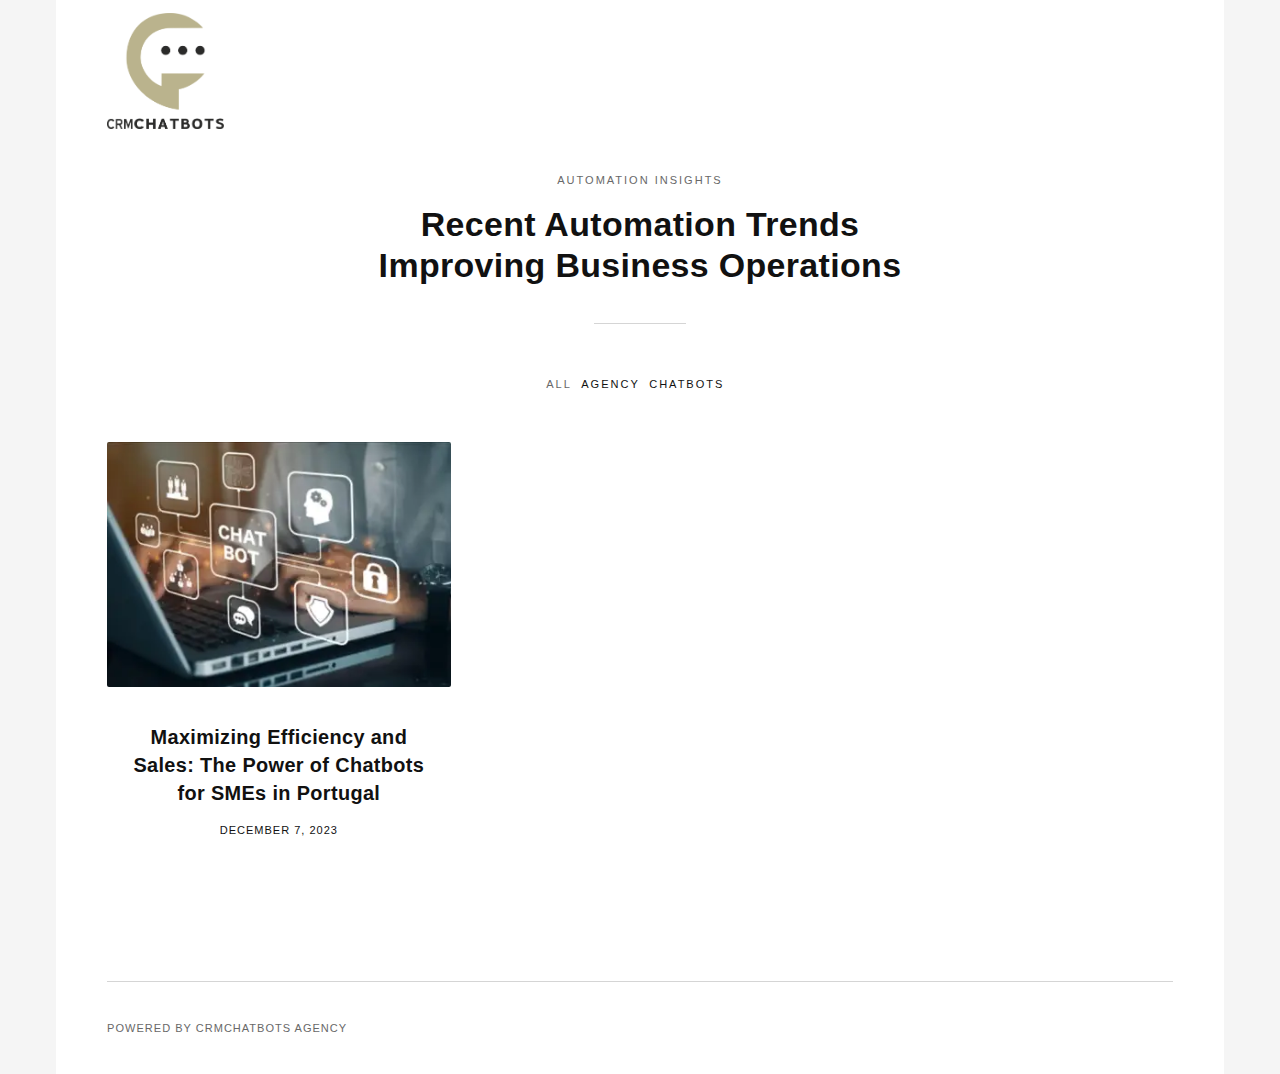
<file: index.html>
<!DOCTYPE html><html lang="en-gb"><head><meta charset="utf-8"><meta http-equiv="X-UA-Compatible" content="IE=edge"><meta name="viewport" content="width=device-width,initial-scale=1"><title>blog.crmchatbots.com</title><meta name="generator" content="Publii Open-Source CMS for Static Site"><link rel="canonical" href="https://seakrew.github.io/gh-pages/"><link rel="alternate" type="application/atom+xml" href="https://seakrew.github.io/gh-pages/feed.xml"><link rel="alternate" type="application/json" href="https://seakrew.github.io/gh-pages/feed.json"><meta property="og:title" content="blog.crmchatbots.com"><meta property="og:image" content="https://seakrew.github.io/gh-pages/media/website/crmblack.png"><meta property="og:image:width" content="1093"><meta property="og:image:height" content="1090"><meta property="og:site_name" content="blog.crmchatbots.com"><meta property="og:description" content=""><meta property="og:url" content="https://seakrew.github.io/gh-pages/"><meta property="og:type" content="website"><link rel="stylesheet" href="https://seakrew.github.io/gh-pages/assets/css/style.css?v=a1fe849f8bf8b8086e91b2e49bbcb3b0"><script type="application/ld+json">{"@context":"http://schema.org","@type":"Organization","name":"blog.crmchatbots.com","logo":"https://seakrew.github.io/gh-pages/media/website/crmblack.png","url":"https://seakrew.github.io/gh-pages/index.html","sameAs":["https://www.facebook.com/crmchatbots"]}</script><noscript><style>img[loading] {
                    opacity: 1;
                }</style></noscript></head><body><div class="container"><header class="header" id="js-header"><a href="https://seakrew.github.io/gh-pages/index.html" class="logo"><img src="https://seakrew.github.io/gh-pages/media/website/crmblack.png" alt="blog.crmchatbots.com" width="1093" height="1090"></a></header><main><div class="hero wrapper"><p>Automation Insights</p><h1>Recent Automation Trends Improving Business Operations</h1></div><nav class="filter"><ul class="filter__button-group"><li><button class="filter__item is-active" data-filter="*">All</button></li><li><button class="filter__item" data-filter=".agency">agency</button></li><li><button class="filter__item" data-filter=".chatbots">chatbots</button></li></ul></nav><div class="l-col l-col--3"><section class="c-card c-card--featured agency chatbots"><a href="https://seakrew.github.io/gh-pages/maximizing-efficiency-and-sales-the-power-of-chatbots-for-smes-in-portugal.html" class="c-card__link"><div class="c-card__header"><img src="https://seakrew.github.io/gh-pages/media/posts/2/Screenshot_20231207_193431_Chrome.jpg" srcset="https://seakrew.github.io/gh-pages/media/posts/2/responsive/Screenshot_20231207_193431_Chrome-xs.webp 300w, https://seakrew.github.io/gh-pages/media/posts/2/responsive/Screenshot_20231207_193431_Chrome-sm.webp 480w, https://seakrew.github.io/gh-pages/media/posts/2/responsive/Screenshot_20231207_193431_Chrome-md.webp 768w, https://seakrew.github.io/gh-pages/media/posts/2/responsive/Screenshot_20231207_193431_Chrome-lg.webp 1024w, https://seakrew.github.io/gh-pages/media/posts/2/responsive/Screenshot_20231207_193431_Chrome-xl.webp 1360w, https://seakrew.github.io/gh-pages/media/posts/2/responsive/Screenshot_20231207_193431_Chrome-2xl.webp 1600w, https://seakrew.github.io/gh-pages/media/posts/2/responsive/Screenshot_20231207_193431_Chrome-sm2.webp 375w" sizes="(min-width: 75em) 25vw, (min-width: 56.25em) 33vw, (min-width: 37.5em) 50vw, 100vw" loading="lazy" height="672" width="943" alt="crmchatbots agency"></div><div class="c-card__body"><div class="c-card__text"><h2>Maximizing Efficiency and Sales: The Power of Chatbots for SMEs in Portugal</h2><time datetime="2023-12-07T19:59">December 7, 2023</time></div></div></a></section></div></main><footer class="footer"><div class="footer__copyright">Powered by Crmchatbots Agency</div><div class="footer__social"><a href="https://www.facebook.com/crmchatbots" class="facebook" aria-label="Facebook"><svg class="icon"><use xlink:href="https://seakrew.github.io/gh-pages/assets/svg/svg-map.svg#facebook"/></svg></a></div></footer></div><script defer="defer" src="https://seakrew.github.io/gh-pages/assets/js/scripts.min.js?v=620157e86bfc246cfef480b1b4aadb48"></script><script>window.publiiThemeMenuConfig={mobileMenuMode:'sidebar',animationSpeed:300,submenuWidth: 'auto',doubleClickTime:500,mobileMenuExpandableSubmenus:true,relatedContainerForOverlayMenuSelector:'.navbar'};</script><script defer="defer" src="https://seakrew.github.io/gh-pages/assets/js/isotope.pkgd.min.js?v=2afcff647ed260006faa71c8e779e8d4"></script><script>window.addEventListener("DOMContentLoaded",function(){var j=new Isotope(".l-col",{itemSelector:".c-card",percentPosition:true,layoutMode:"masonry",transitionDuration:"0.6s",masonry:{columnWidth:".c-card"}});var g=document.querySelector(".filter__button-group");if(g){g.addEventListener("click",function(i){if(!matchesSelector(i.target,"button")){return}var k=i.target.getAttribute("data-filter");k=k;j.arrange({filter:k})});var b=document.querySelectorAll(".filter__button-group");for(var c=0,e=b.length;c<e;c++){var d=b[c];h(d)}function h(i){i.addEventListener("click",function(k){if(!matchesSelector(k.target,"button")){return}i.querySelector(".is-active").classList.remove("is-active");k.target.classList.add("is-active")})}}var a=document.querySelector(".l-col");var f=document.querySelectorAll(".c-card");a.classList.add("is-visible");j.revealItemElements(f)});</script><script>/*<![CDATA[*/var images=document.querySelectorAll("img[loading]");for(var i=0;i<images.length;i++){if(images[i].complete){images[i].classList.add("is-loaded")}else{images[i].addEventListener("load",function(){this.classList.add("is-loaded")},false)}};/*]]>*/</script></body></html>
</file>
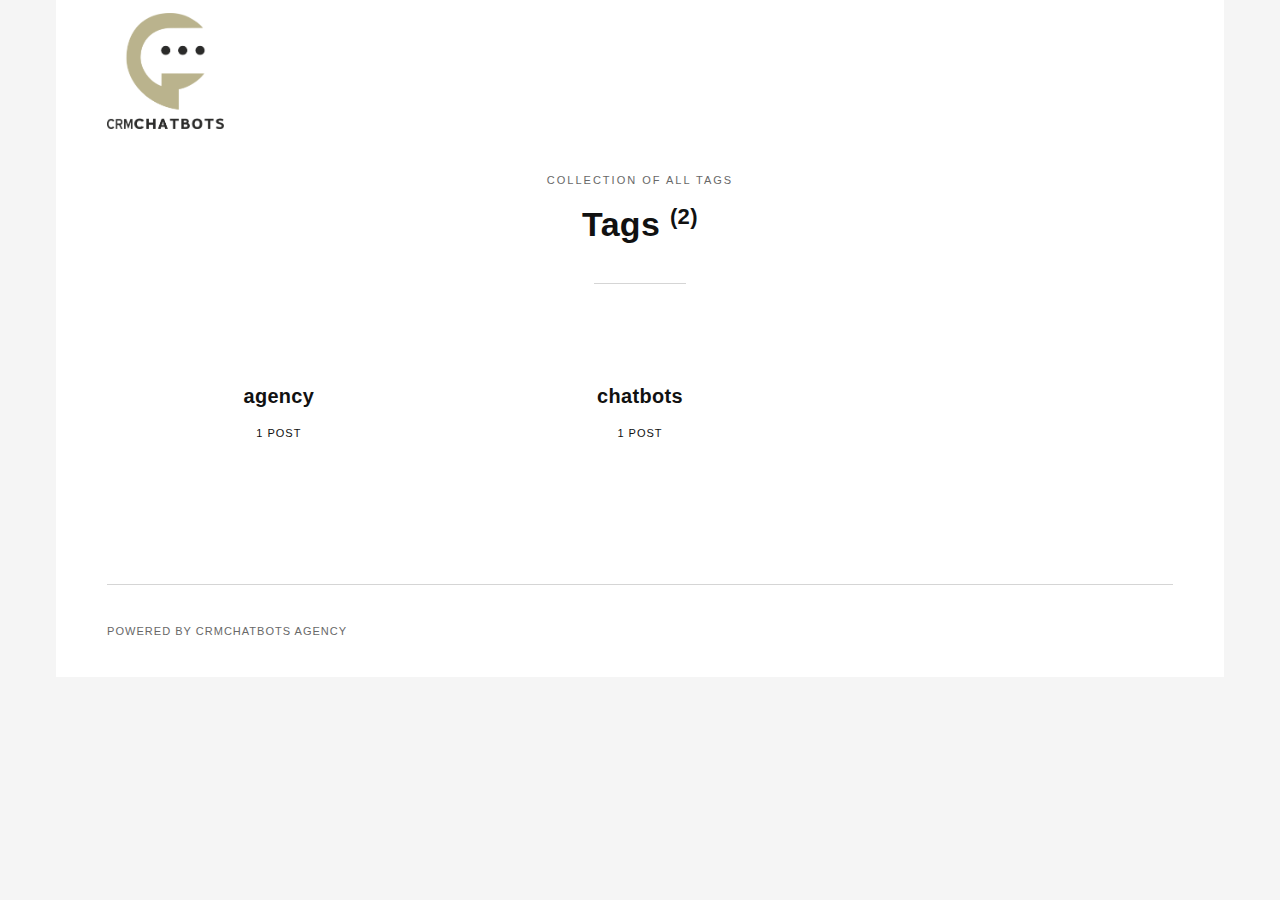
<file: tags/index.html>
<!DOCTYPE html><html lang="en-gb"><head><meta charset="utf-8"><meta http-equiv="X-UA-Compatible" content="IE=edge"><meta name="viewport" content="width=device-width,initial-scale=1"><title>All tags - blog.crmchatbots.com</title><meta name="robots" content="noindex, follow"><meta name="generator" content="Publii Open-Source CMS for Static Site"><link rel="alternate" type="application/atom+xml" href="https://seakrew.github.io/gh-pages/feed.xml"><link rel="alternate" type="application/json" href="https://seakrew.github.io/gh-pages/feed.json"><meta property="og:title" content="blog.crmchatbots.com"><meta property="og:image" content="https://seakrew.github.io/gh-pages/media/website/crmblack.png"><meta property="og:image:width" content="1093"><meta property="og:image:height" content="1090"><meta property="og:site_name" content="blog.crmchatbots.com"><meta property="og:description" content=""><meta property="og:url" content="https://seakrew.github.io/gh-pages/tags/"><meta property="og:type" content="website"><link rel="stylesheet" href="https://seakrew.github.io/gh-pages/assets/css/style.css?v=a1fe849f8bf8b8086e91b2e49bbcb3b0"><script type="application/ld+json">{"@context":"http://schema.org","@type":"Organization","name":"blog.crmchatbots.com","logo":"https://seakrew.github.io/gh-pages/media/website/crmblack.png","url":"https://seakrew.github.io/gh-pages/index.html","sameAs":["https://www.facebook.com/crmchatbots"]}</script><noscript><style>img[loading] {
                    opacity: 1;
                }</style></noscript></head><body><div class="container"><header class="header" id="js-header"><a href="https://seakrew.github.io/gh-pages/index.html" class="logo"><img src="https://seakrew.github.io/gh-pages/media/website/crmblack.png" alt="blog.crmchatbots.com" width="1093" height="1090"></a></header><main class="page page--tags"><div class="hero wrapper"><p>Collection of all tags</p><h1>Tags <sup>(2)</sup></h1></div><ul class="l-col l-col--3"><li class="c-card"><a href="https://seakrew.github.io/gh-pages/tags/agency/index.html" class="c-card__link"><div class="c-card__body"><div class="c-card__text"><h2>agency</h2><span>1 Post</span></div></div></a></li><li class="c-card"><a href="https://seakrew.github.io/gh-pages/tags/chatbots/index.html" class="c-card__link"><div class="c-card__body"><div class="c-card__text"><h2>chatbots</h2><span>1 Post</span></div></div></a></li></ul></main><footer class="footer"><div class="footer__copyright">Powered by Crmchatbots Agency</div><div class="footer__social"><a href="https://www.facebook.com/crmchatbots" class="facebook" aria-label="Facebook"><svg class="icon"><use xlink:href="https://seakrew.github.io/gh-pages/assets/svg/svg-map.svg#facebook"/></svg></a></div></footer></div><script defer="defer" src="https://seakrew.github.io/gh-pages/assets/js/scripts.min.js?v=620157e86bfc246cfef480b1b4aadb48"></script><script>window.publiiThemeMenuConfig={mobileMenuMode:'sidebar',animationSpeed:300,submenuWidth: 'auto',doubleClickTime:500,mobileMenuExpandableSubmenus:true,relatedContainerForOverlayMenuSelector:'.navbar'};</script><script defer="defer" src="https://seakrew.github.io/gh-pages/assets/js/isotope.pkgd.min.js?v=2afcff647ed260006faa71c8e779e8d4"></script><script>window.addEventListener("DOMContentLoaded",function(){var j=new Isotope(".l-col",{itemSelector:".c-card",percentPosition:true,layoutMode:"masonry",transitionDuration:"0.6s",masonry:{columnWidth:".c-card"}});var g=document.querySelector(".filter__button-group");if(g){g.addEventListener("click",function(i){if(!matchesSelector(i.target,"button")){return}var k=i.target.getAttribute("data-filter");k=k;j.arrange({filter:k})});var b=document.querySelectorAll(".filter__button-group");for(var c=0,e=b.length;c<e;c++){var d=b[c];h(d)}function h(i){i.addEventListener("click",function(k){if(!matchesSelector(k.target,"button")){return}i.querySelector(".is-active").classList.remove("is-active");k.target.classList.add("is-active")})}}var a=document.querySelector(".l-col");var f=document.querySelectorAll(".c-card");a.classList.add("is-visible");j.revealItemElements(f)});</script><script>/*<![CDATA[*/var images=document.querySelectorAll("img[loading]");for(var i=0;i<images.length;i++){if(images[i].complete){images[i].classList.add("is-loaded")}else{images[i].addEventListener("load",function(){this.classList.add("is-loaded")},false)}};/*]]>*/</script></body></html>
</file>
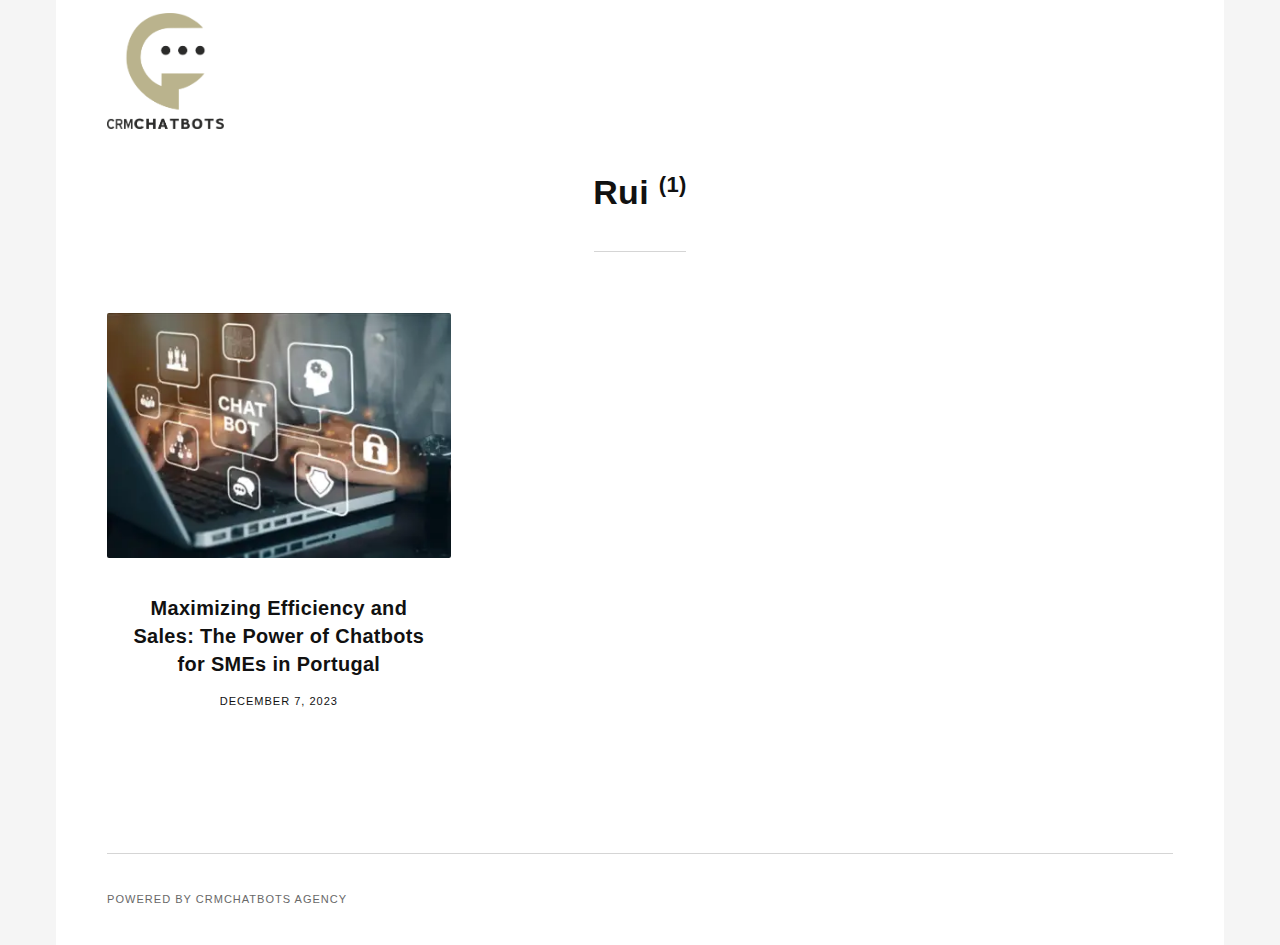
<file: authors/rui/index.html>
<!DOCTYPE html><html lang="en-gb"><head><meta charset="utf-8"><meta http-equiv="X-UA-Compatible" content="IE=edge"><meta name="viewport" content="width=device-width,initial-scale=1"><title>Author: Rui - blog.crmchatbots.com</title><meta name="robots" content="noindex, follow"><meta name="generator" content="Publii Open-Source CMS for Static Site"><link rel="alternate" type="application/atom+xml" href="https://seakrew.github.io/gh-pages/feed.xml"><link rel="alternate" type="application/json" href="https://seakrew.github.io/gh-pages/feed.json"><meta property="og:title" content="Rui"><meta property="og:image" content="https://seakrew.github.io/gh-pages/media/website/crmblack.png"><meta property="og:image:width" content="1093"><meta property="og:image:height" content="1090"><meta property="og:site_name" content="blog.crmchatbots.com"><meta property="og:description" content=""><meta property="og:url" content="https://seakrew.github.io/gh-pages/authors/rui/"><meta property="og:type" content="website"><link rel="stylesheet" href="https://seakrew.github.io/gh-pages/assets/css/style.css?v=a1fe849f8bf8b8086e91b2e49bbcb3b0"><script type="application/ld+json">{"@context":"http://schema.org","@type":"Organization","name":"blog.crmchatbots.com","logo":"https://seakrew.github.io/gh-pages/media/website/crmblack.png","url":"https://seakrew.github.io/gh-pages/index.html","sameAs":["https://www.facebook.com/crmchatbots"]}</script><noscript><style>img[loading] {
                    opacity: 1;
                }</style></noscript></head><body><div class="container"><header class="header" id="js-header"><a href="https://seakrew.github.io/gh-pages/index.html" class="logo"><img src="https://seakrew.github.io/gh-pages/media/website/crmblack.png" alt="blog.crmchatbots.com" width="1093" height="1090"></a></header><main class="page page--author"><div class="hero wrapper"><h1>Rui <sup>(1)</sup></h1></div><div class="l-col l-col--3"><section class="c-card c-card--featured"><a href="https://seakrew.github.io/gh-pages/maximizing-efficiency-and-sales-the-power-of-chatbots-for-smes-in-portugal.html" class="c-card__link"><div class="c-card__header"><img src="https://seakrew.github.io/gh-pages/media/posts/2/Screenshot_20231207_193431_Chrome.jpg" srcset="https://seakrew.github.io/gh-pages/media/posts/2/responsive/Screenshot_20231207_193431_Chrome-xs.webp 300w, https://seakrew.github.io/gh-pages/media/posts/2/responsive/Screenshot_20231207_193431_Chrome-sm.webp 480w, https://seakrew.github.io/gh-pages/media/posts/2/responsive/Screenshot_20231207_193431_Chrome-md.webp 768w, https://seakrew.github.io/gh-pages/media/posts/2/responsive/Screenshot_20231207_193431_Chrome-lg.webp 1024w, https://seakrew.github.io/gh-pages/media/posts/2/responsive/Screenshot_20231207_193431_Chrome-xl.webp 1360w, https://seakrew.github.io/gh-pages/media/posts/2/responsive/Screenshot_20231207_193431_Chrome-2xl.webp 1600w, https://seakrew.github.io/gh-pages/media/posts/2/responsive/Screenshot_20231207_193431_Chrome-sm2.webp 375w" sizes="(min-width: 75em) 25vw, (min-width: 56.25em) 33vw, (min-width: 37.5em) 50vw, 100vw" loading="lazy" height="672" width="943" alt="crmchatbots agency"></div><div class="c-card__body"><div class="c-card__text"><h2>Maximizing Efficiency and Sales: The Power of Chatbots for SMEs in Portugal</h2><time datetime="2023-12-07T19:59">December 7, 2023</time></div></div></a></section></div></main><footer class="footer"><div class="footer__copyright">Powered by Crmchatbots Agency</div><div class="footer__social"><a href="https://www.facebook.com/crmchatbots" class="facebook" aria-label="Facebook"><svg class="icon"><use xlink:href="https://seakrew.github.io/gh-pages/assets/svg/svg-map.svg#facebook"/></svg></a></div></footer></div><script defer="defer" src="https://seakrew.github.io/gh-pages/assets/js/scripts.min.js?v=620157e86bfc246cfef480b1b4aadb48"></script><script>window.publiiThemeMenuConfig={mobileMenuMode:'sidebar',animationSpeed:300,submenuWidth: 'auto',doubleClickTime:500,mobileMenuExpandableSubmenus:true,relatedContainerForOverlayMenuSelector:'.navbar'};</script><script defer="defer" src="https://seakrew.github.io/gh-pages/assets/js/isotope.pkgd.min.js?v=2afcff647ed260006faa71c8e779e8d4"></script><script>window.addEventListener("DOMContentLoaded",function(){var j=new Isotope(".l-col",{itemSelector:".c-card",percentPosition:true,layoutMode:"masonry",transitionDuration:"0.6s",masonry:{columnWidth:".c-card"}});var g=document.querySelector(".filter__button-group");if(g){g.addEventListener("click",function(i){if(!matchesSelector(i.target,"button")){return}var k=i.target.getAttribute("data-filter");k=k;j.arrange({filter:k})});var b=document.querySelectorAll(".filter__button-group");for(var c=0,e=b.length;c<e;c++){var d=b[c];h(d)}function h(i){i.addEventListener("click",function(k){if(!matchesSelector(k.target,"button")){return}i.querySelector(".is-active").classList.remove("is-active");k.target.classList.add("is-active")})}}var a=document.querySelector(".l-col");var f=document.querySelectorAll(".c-card");a.classList.add("is-visible");j.revealItemElements(f)});</script><script>/*<![CDATA[*/var images=document.querySelectorAll("img[loading]");for(var i=0;i<images.length;i++){if(images[i].complete){images[i].classList.add("is-loaded")}else{images[i].addEventListener("load",function(){this.classList.add("is-loaded")},false)}};/*]]>*/</script></body></html>
</file>
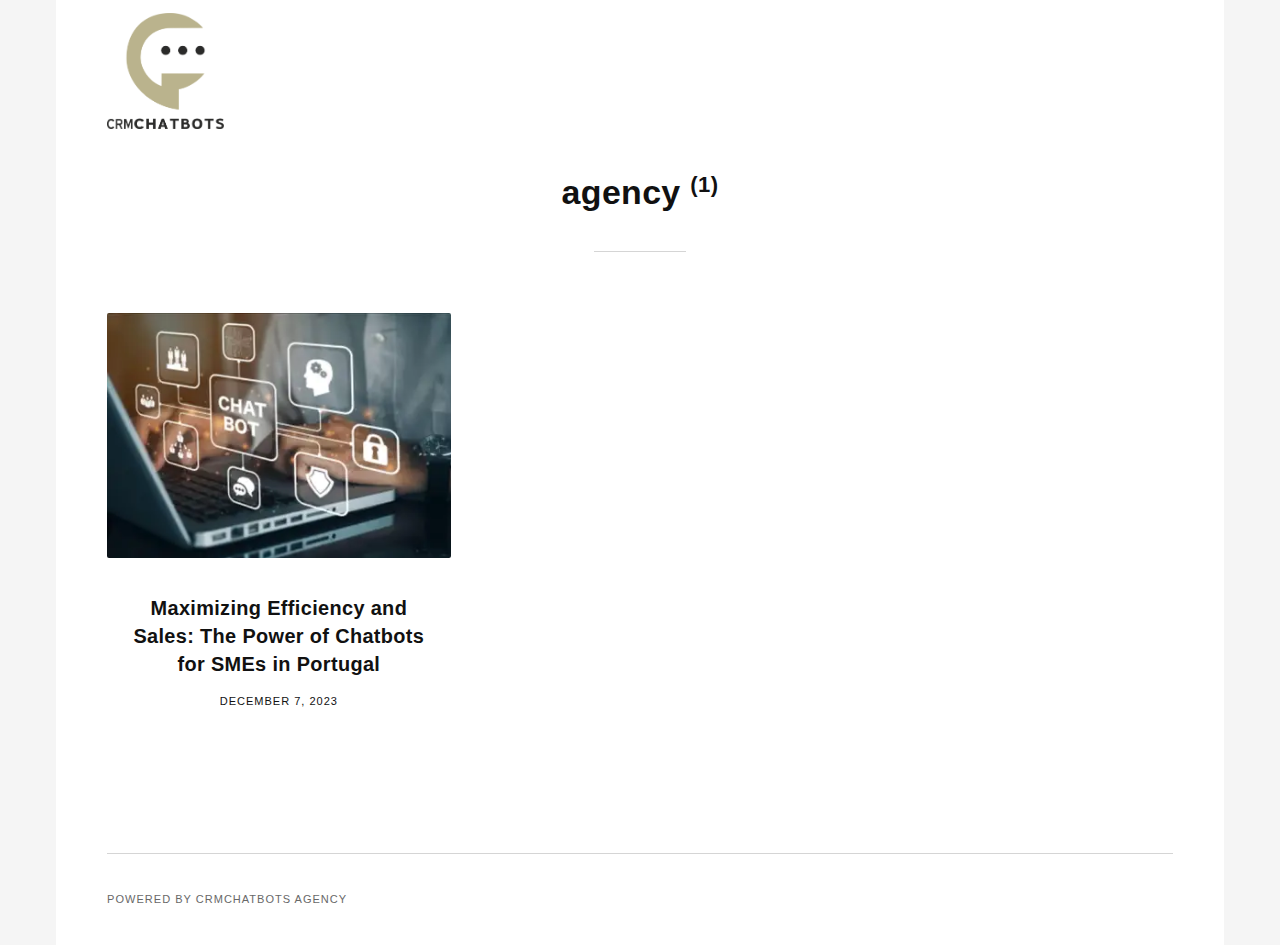
<file: tags/agency/index.html>
<!DOCTYPE html><html lang="en-gb"><head><meta charset="utf-8"><meta http-equiv="X-UA-Compatible" content="IE=edge"><meta name="viewport" content="width=device-width,initial-scale=1"><title>Tag: agency - blog.crmchatbots.com</title><meta name="robots" content="noindex, follow"><meta name="generator" content="Publii Open-Source CMS for Static Site"><link rel="alternate" type="application/atom+xml" href="https://seakrew.github.io/gh-pages/feed.xml"><link rel="alternate" type="application/json" href="https://seakrew.github.io/gh-pages/feed.json"><meta property="og:title" content="agency"><meta property="og:image" content="https://seakrew.github.io/gh-pages/media/website/crmblack.png"><meta property="og:image:width" content="1093"><meta property="og:image:height" content="1090"><meta property="og:site_name" content="blog.crmchatbots.com"><meta property="og:description" content=""><meta property="og:url" content="https://seakrew.github.io/gh-pages/tags/agency/"><meta property="og:type" content="website"><link rel="stylesheet" href="https://seakrew.github.io/gh-pages/assets/css/style.css?v=a1fe849f8bf8b8086e91b2e49bbcb3b0"><script type="application/ld+json">{"@context":"http://schema.org","@type":"Organization","name":"blog.crmchatbots.com","logo":"https://seakrew.github.io/gh-pages/media/website/crmblack.png","url":"https://seakrew.github.io/gh-pages/index.html","sameAs":["https://www.facebook.com/crmchatbots"]}</script><noscript><style>img[loading] {
                    opacity: 1;
                }</style></noscript></head><body><div class="container"><header class="header" id="js-header"><a href="https://seakrew.github.io/gh-pages/index.html" class="logo"><img src="https://seakrew.github.io/gh-pages/media/website/crmblack.png" alt="blog.crmchatbots.com" width="1093" height="1090"></a></header><main class="page page--tag"><div class="hero wrapper"><h1>agency <sup>(1)</sup></h1></div><div class="l-col l-col--3"><section class="c-card c-card--featured"><a href="https://seakrew.github.io/gh-pages/maximizing-efficiency-and-sales-the-power-of-chatbots-for-smes-in-portugal.html" class="c-card__link"><div class="c-card__header"><img src="https://seakrew.github.io/gh-pages/media/posts/2/Screenshot_20231207_193431_Chrome.jpg" srcset="https://seakrew.github.io/gh-pages/media/posts/2/responsive/Screenshot_20231207_193431_Chrome-xs.webp 300w, https://seakrew.github.io/gh-pages/media/posts/2/responsive/Screenshot_20231207_193431_Chrome-sm.webp 480w, https://seakrew.github.io/gh-pages/media/posts/2/responsive/Screenshot_20231207_193431_Chrome-md.webp 768w, https://seakrew.github.io/gh-pages/media/posts/2/responsive/Screenshot_20231207_193431_Chrome-lg.webp 1024w, https://seakrew.github.io/gh-pages/media/posts/2/responsive/Screenshot_20231207_193431_Chrome-xl.webp 1360w, https://seakrew.github.io/gh-pages/media/posts/2/responsive/Screenshot_20231207_193431_Chrome-2xl.webp 1600w, https://seakrew.github.io/gh-pages/media/posts/2/responsive/Screenshot_20231207_193431_Chrome-sm2.webp 375w" sizes="(min-width: 75em) 25vw, (min-width: 56.25em) 33vw, (min-width: 37.5em) 50vw, 100vw" loading="lazy" height="672" width="943" alt="crmchatbots agency"></div><div class="c-card__body"><div class="c-card__text"><h2>Maximizing Efficiency and Sales: The Power of Chatbots for SMEs in Portugal</h2><time datetime="2023-12-07T19:59">December 7, 2023</time></div></div></a></section></div></main><footer class="footer"><div class="footer__copyright">Powered by Crmchatbots Agency</div><div class="footer__social"><a href="https://www.facebook.com/crmchatbots" class="facebook" aria-label="Facebook"><svg class="icon"><use xlink:href="https://seakrew.github.io/gh-pages/assets/svg/svg-map.svg#facebook"/></svg></a></div></footer></div><script defer="defer" src="https://seakrew.github.io/gh-pages/assets/js/scripts.min.js?v=620157e86bfc246cfef480b1b4aadb48"></script><script>window.publiiThemeMenuConfig={mobileMenuMode:'sidebar',animationSpeed:300,submenuWidth: 'auto',doubleClickTime:500,mobileMenuExpandableSubmenus:true,relatedContainerForOverlayMenuSelector:'.navbar'};</script><script defer="defer" src="https://seakrew.github.io/gh-pages/assets/js/isotope.pkgd.min.js?v=2afcff647ed260006faa71c8e779e8d4"></script><script>window.addEventListener("DOMContentLoaded",function(){var j=new Isotope(".l-col",{itemSelector:".c-card",percentPosition:true,layoutMode:"masonry",transitionDuration:"0.6s",masonry:{columnWidth:".c-card"}});var g=document.querySelector(".filter__button-group");if(g){g.addEventListener("click",function(i){if(!matchesSelector(i.target,"button")){return}var k=i.target.getAttribute("data-filter");k=k;j.arrange({filter:k})});var b=document.querySelectorAll(".filter__button-group");for(var c=0,e=b.length;c<e;c++){var d=b[c];h(d)}function h(i){i.addEventListener("click",function(k){if(!matchesSelector(k.target,"button")){return}i.querySelector(".is-active").classList.remove("is-active");k.target.classList.add("is-active")})}}var a=document.querySelector(".l-col");var f=document.querySelectorAll(".c-card");a.classList.add("is-visible");j.revealItemElements(f)});</script><script>/*<![CDATA[*/var images=document.querySelectorAll("img[loading]");for(var i=0;i<images.length;i++){if(images[i].complete){images[i].classList.add("is-loaded")}else{images[i].addEventListener("load",function(){this.classList.add("is-loaded")},false)}};/*]]>*/</script></body></html>
</file>
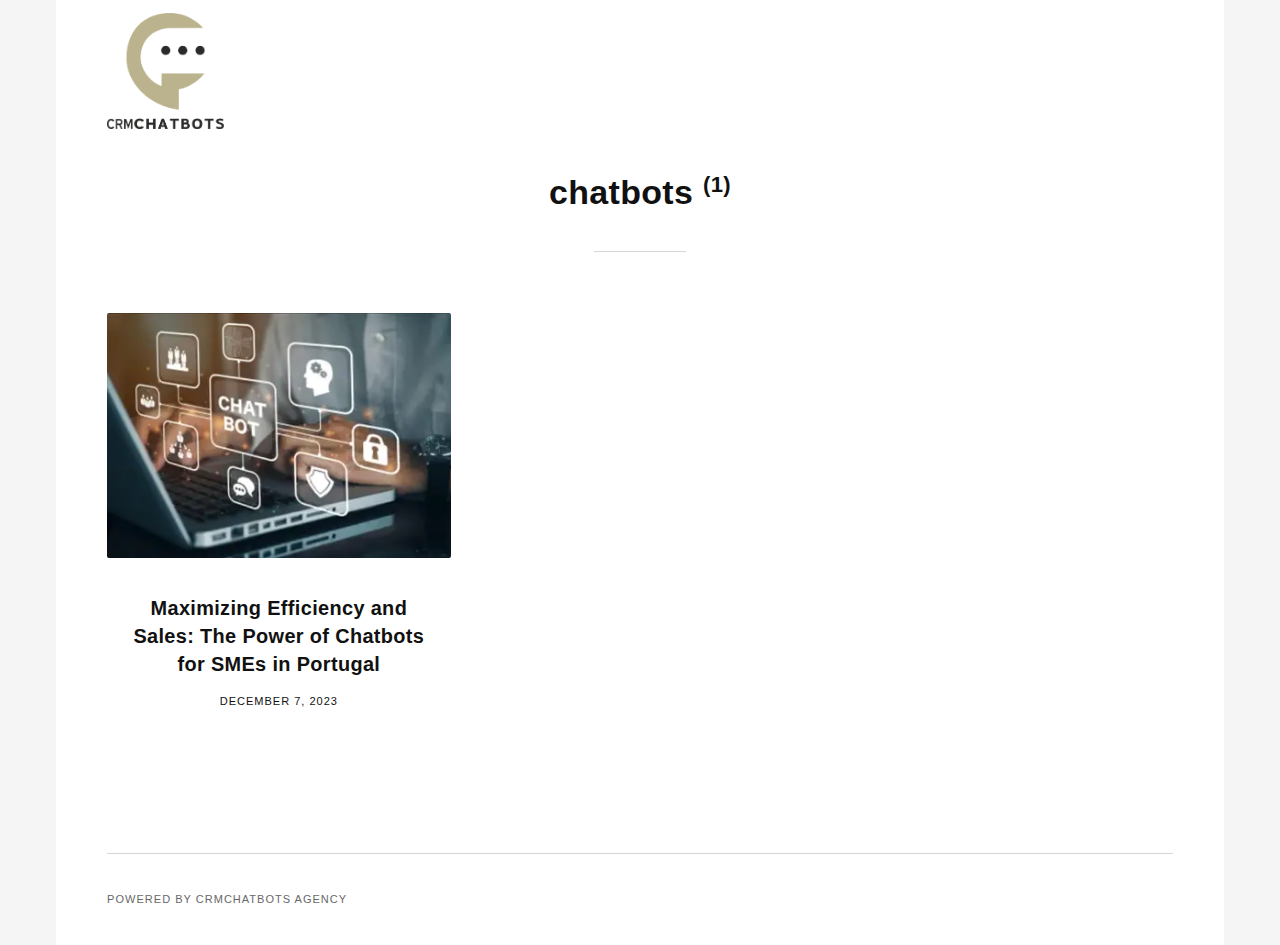
<file: tags/chatbots/index.html>
<!DOCTYPE html><html lang="en-gb"><head><meta charset="utf-8"><meta http-equiv="X-UA-Compatible" content="IE=edge"><meta name="viewport" content="width=device-width,initial-scale=1"><title>Tag: chatbots - blog.crmchatbots.com</title><meta name="robots" content="noindex, follow"><meta name="generator" content="Publii Open-Source CMS for Static Site"><link rel="alternate" type="application/atom+xml" href="https://seakrew.github.io/gh-pages/feed.xml"><link rel="alternate" type="application/json" href="https://seakrew.github.io/gh-pages/feed.json"><meta property="og:title" content="chatbots"><meta property="og:image" content="https://seakrew.github.io/gh-pages/media/website/crmblack.png"><meta property="og:image:width" content="1093"><meta property="og:image:height" content="1090"><meta property="og:site_name" content="blog.crmchatbots.com"><meta property="og:description" content=""><meta property="og:url" content="https://seakrew.github.io/gh-pages/tags/chatbots/"><meta property="og:type" content="website"><link rel="stylesheet" href="https://seakrew.github.io/gh-pages/assets/css/style.css?v=a1fe849f8bf8b8086e91b2e49bbcb3b0"><script type="application/ld+json">{"@context":"http://schema.org","@type":"Organization","name":"blog.crmchatbots.com","logo":"https://seakrew.github.io/gh-pages/media/website/crmblack.png","url":"https://seakrew.github.io/gh-pages/index.html","sameAs":["https://www.facebook.com/crmchatbots"]}</script><noscript><style>img[loading] {
                    opacity: 1;
                }</style></noscript></head><body><div class="container"><header class="header" id="js-header"><a href="https://seakrew.github.io/gh-pages/index.html" class="logo"><img src="https://seakrew.github.io/gh-pages/media/website/crmblack.png" alt="blog.crmchatbots.com" width="1093" height="1090"></a></header><main class="page page--tag"><div class="hero wrapper"><h1>chatbots <sup>(1)</sup></h1></div><div class="l-col l-col--3"><section class="c-card c-card--featured"><a href="https://seakrew.github.io/gh-pages/maximizing-efficiency-and-sales-the-power-of-chatbots-for-smes-in-portugal.html" class="c-card__link"><div class="c-card__header"><img src="https://seakrew.github.io/gh-pages/media/posts/2/Screenshot_20231207_193431_Chrome.jpg" srcset="https://seakrew.github.io/gh-pages/media/posts/2/responsive/Screenshot_20231207_193431_Chrome-xs.webp 300w, https://seakrew.github.io/gh-pages/media/posts/2/responsive/Screenshot_20231207_193431_Chrome-sm.webp 480w, https://seakrew.github.io/gh-pages/media/posts/2/responsive/Screenshot_20231207_193431_Chrome-md.webp 768w, https://seakrew.github.io/gh-pages/media/posts/2/responsive/Screenshot_20231207_193431_Chrome-lg.webp 1024w, https://seakrew.github.io/gh-pages/media/posts/2/responsive/Screenshot_20231207_193431_Chrome-xl.webp 1360w, https://seakrew.github.io/gh-pages/media/posts/2/responsive/Screenshot_20231207_193431_Chrome-2xl.webp 1600w, https://seakrew.github.io/gh-pages/media/posts/2/responsive/Screenshot_20231207_193431_Chrome-sm2.webp 375w" sizes="(min-width: 75em) 25vw, (min-width: 56.25em) 33vw, (min-width: 37.5em) 50vw, 100vw" loading="lazy" height="672" width="943" alt="crmchatbots agency"></div><div class="c-card__body"><div class="c-card__text"><h2>Maximizing Efficiency and Sales: The Power of Chatbots for SMEs in Portugal</h2><time datetime="2023-12-07T19:59">December 7, 2023</time></div></div></a></section></div></main><footer class="footer"><div class="footer__copyright">Powered by Crmchatbots Agency</div><div class="footer__social"><a href="https://www.facebook.com/crmchatbots" class="facebook" aria-label="Facebook"><svg class="icon"><use xlink:href="https://seakrew.github.io/gh-pages/assets/svg/svg-map.svg#facebook"/></svg></a></div></footer></div><script defer="defer" src="https://seakrew.github.io/gh-pages/assets/js/scripts.min.js?v=620157e86bfc246cfef480b1b4aadb48"></script><script>window.publiiThemeMenuConfig={mobileMenuMode:'sidebar',animationSpeed:300,submenuWidth: 'auto',doubleClickTime:500,mobileMenuExpandableSubmenus:true,relatedContainerForOverlayMenuSelector:'.navbar'};</script><script defer="defer" src="https://seakrew.github.io/gh-pages/assets/js/isotope.pkgd.min.js?v=2afcff647ed260006faa71c8e779e8d4"></script><script>window.addEventListener("DOMContentLoaded",function(){var j=new Isotope(".l-col",{itemSelector:".c-card",percentPosition:true,layoutMode:"masonry",transitionDuration:"0.6s",masonry:{columnWidth:".c-card"}});var g=document.querySelector(".filter__button-group");if(g){g.addEventListener("click",function(i){if(!matchesSelector(i.target,"button")){return}var k=i.target.getAttribute("data-filter");k=k;j.arrange({filter:k})});var b=document.querySelectorAll(".filter__button-group");for(var c=0,e=b.length;c<e;c++){var d=b[c];h(d)}function h(i){i.addEventListener("click",function(k){if(!matchesSelector(k.target,"button")){return}i.querySelector(".is-active").classList.remove("is-active");k.target.classList.add("is-active")})}}var a=document.querySelector(".l-col");var f=document.querySelectorAll(".c-card");a.classList.add("is-visible");j.revealItemElements(f)});</script><script>/*<![CDATA[*/var images=document.querySelectorAll("img[loading]");for(var i=0;i<images.length;i++){if(images[i].complete){images[i].classList.add("is-loaded")}else{images[i].addEventListener("load",function(){this.classList.add("is-loaded")},false)}};/*]]>*/</script></body></html>
</file>
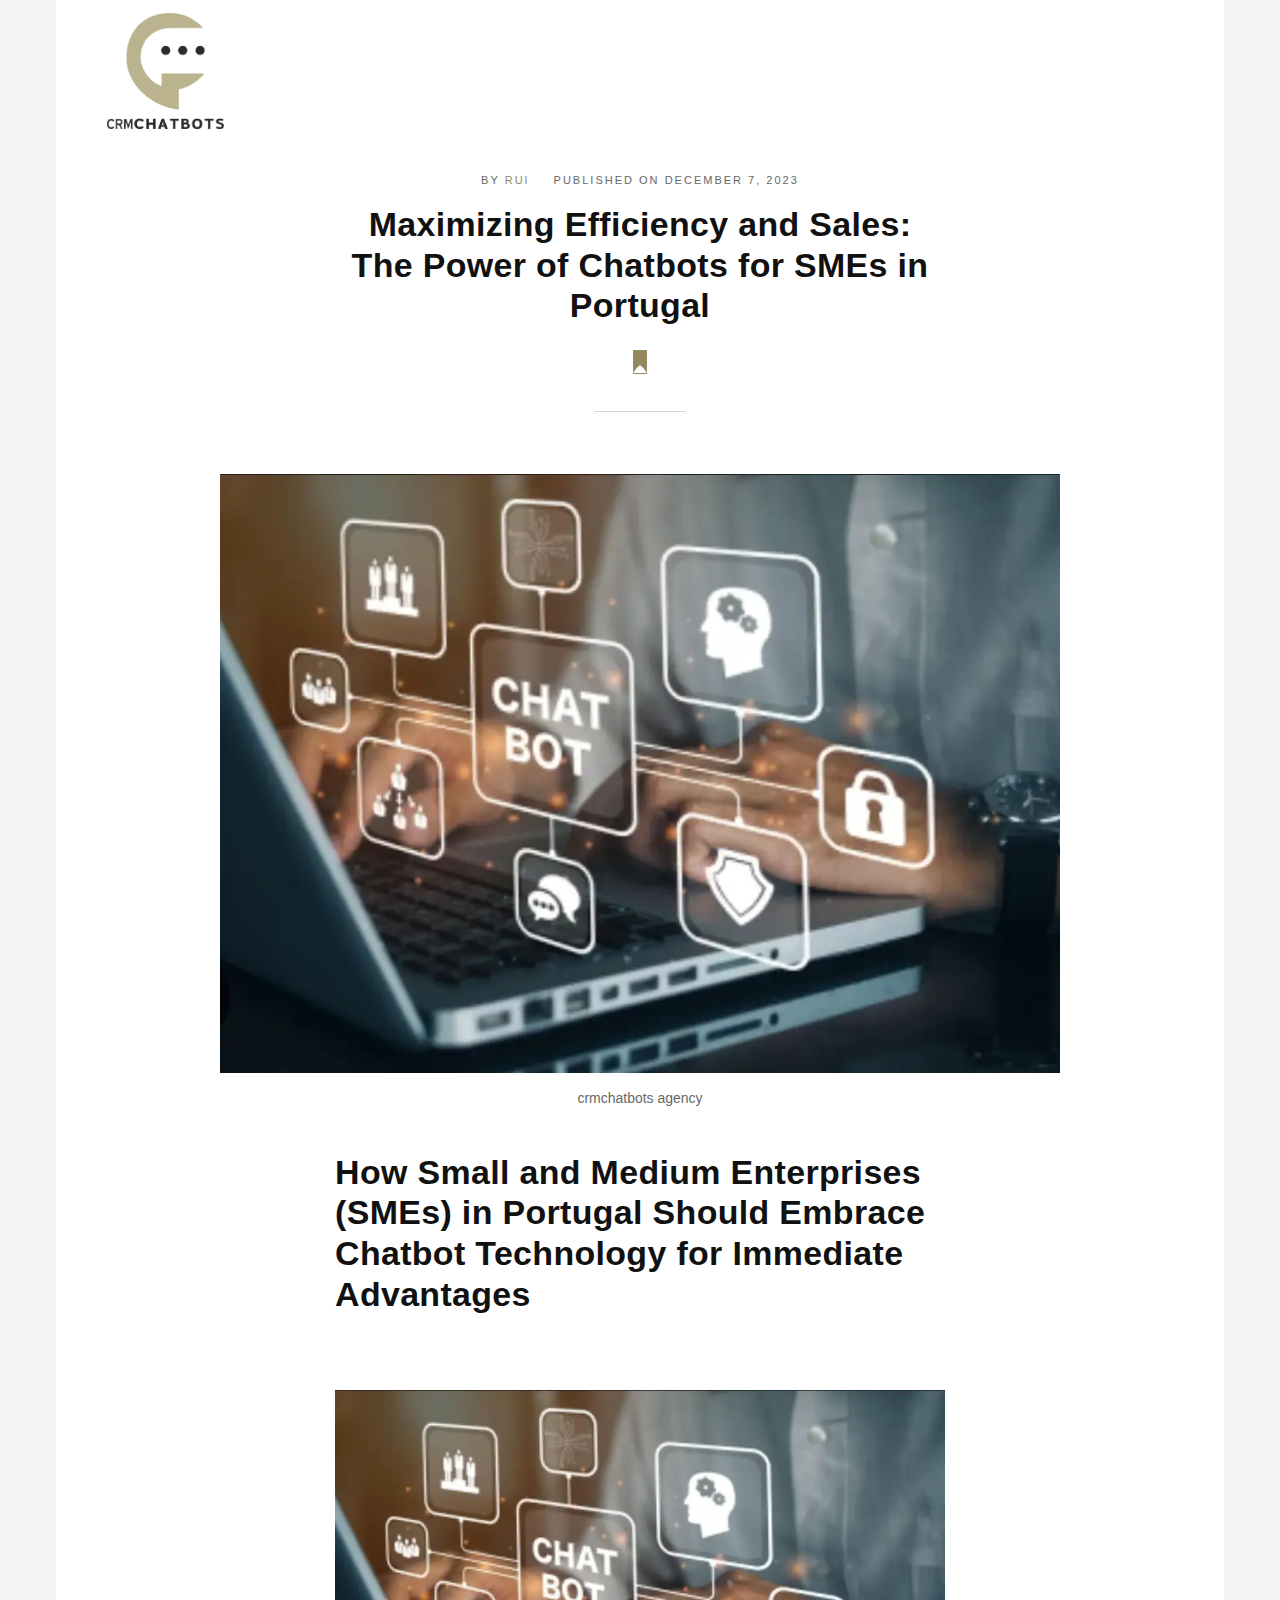
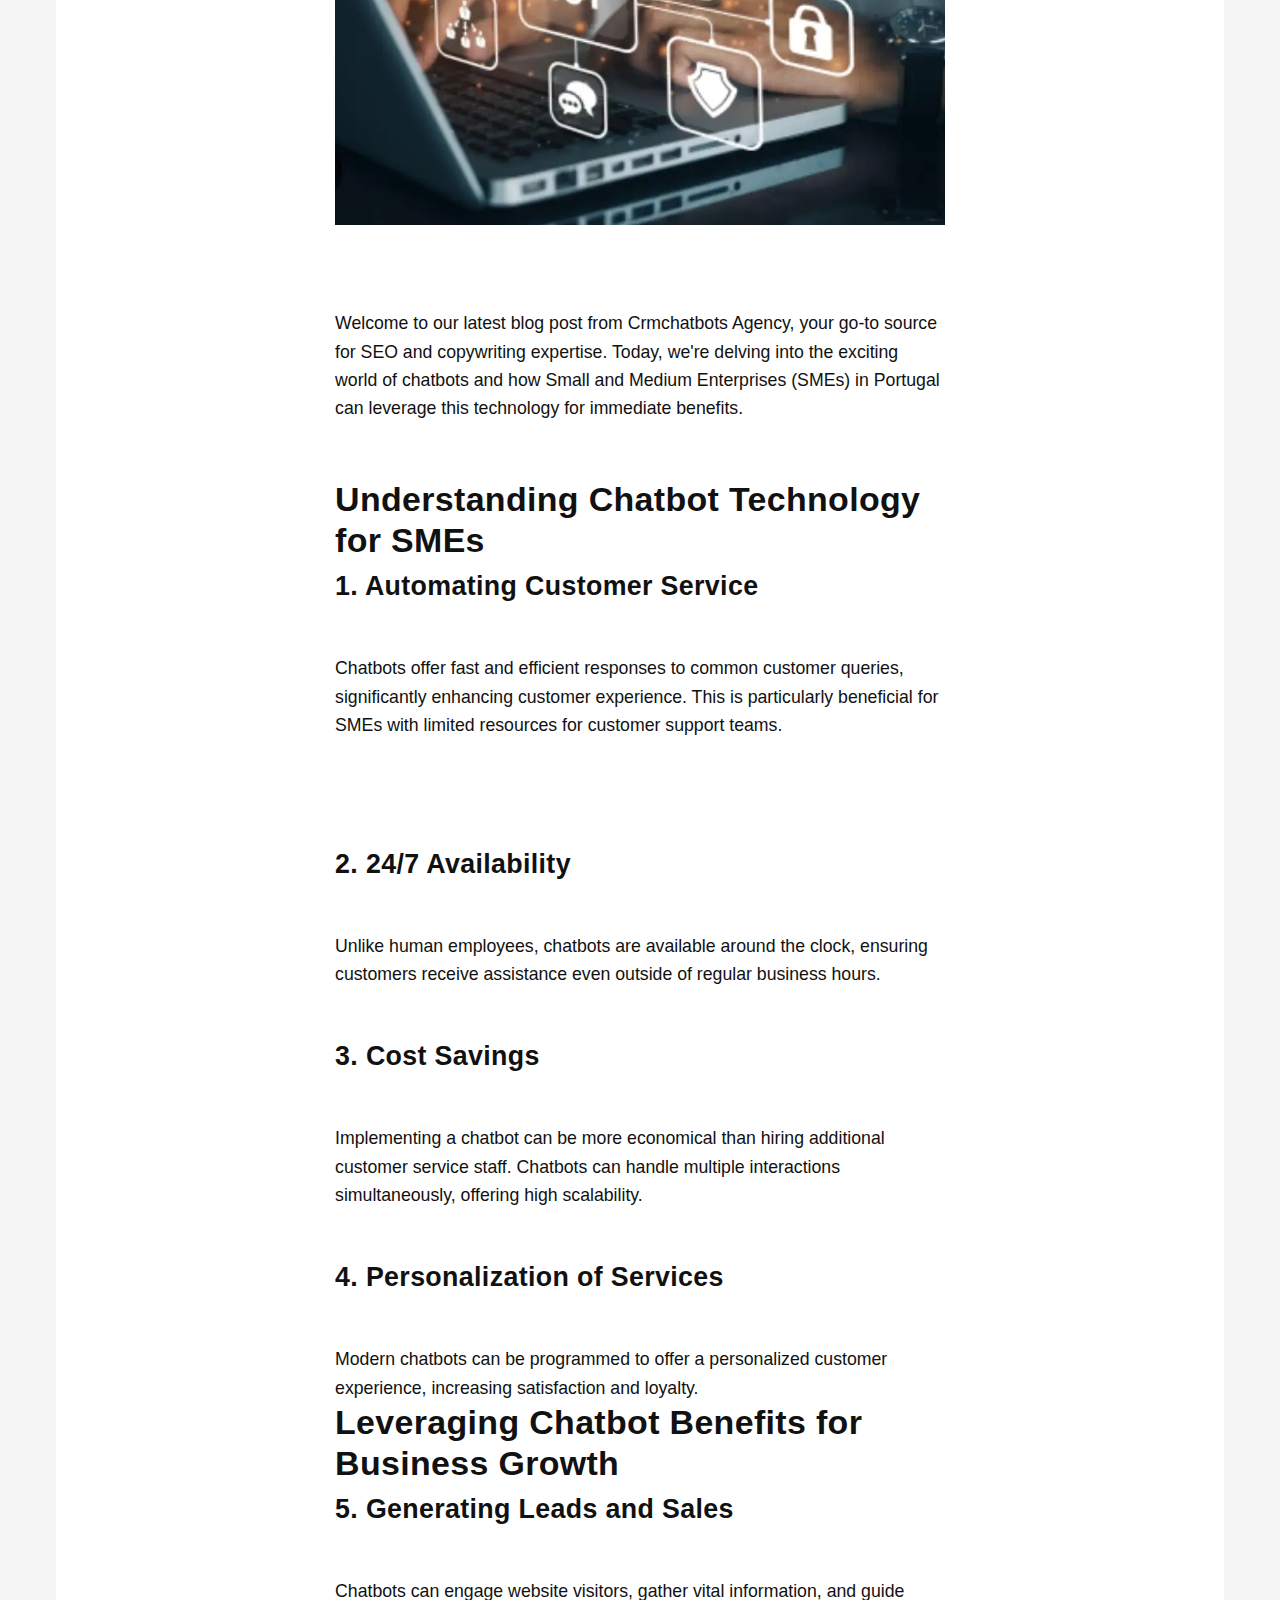
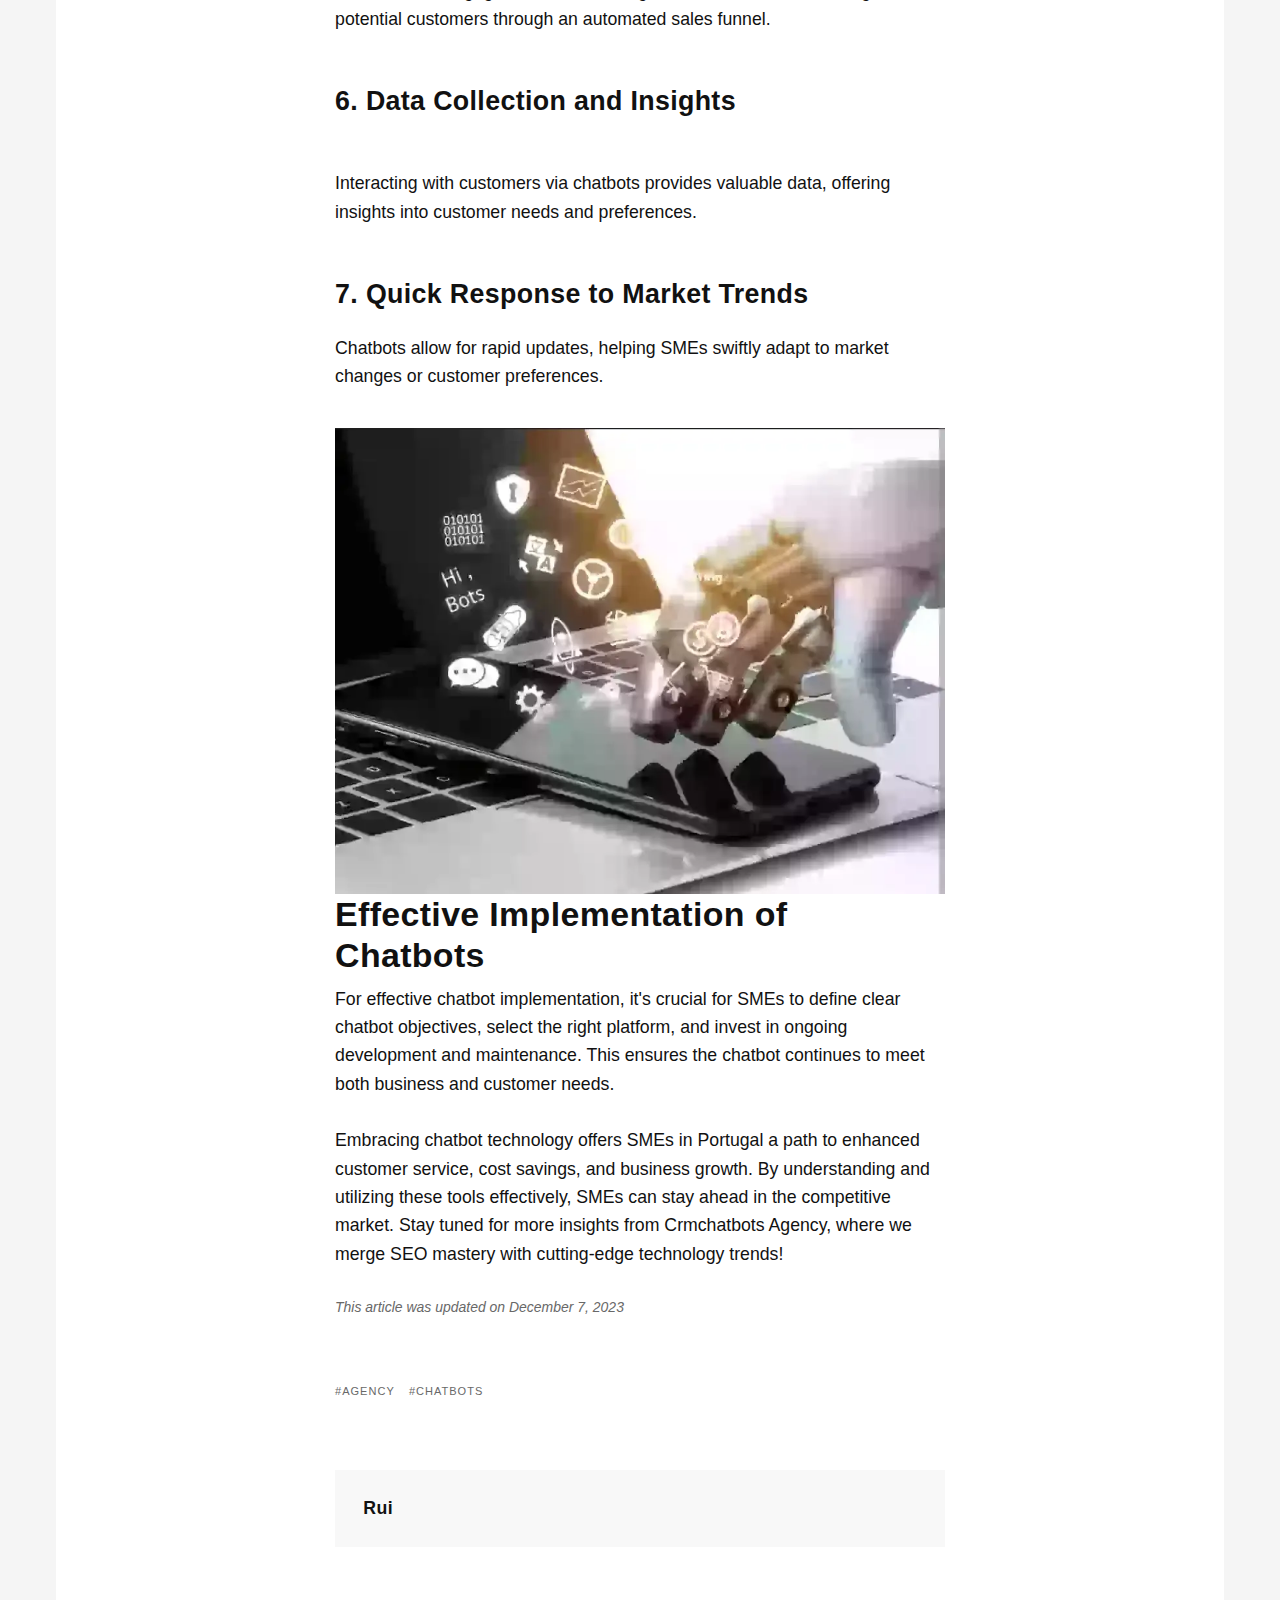
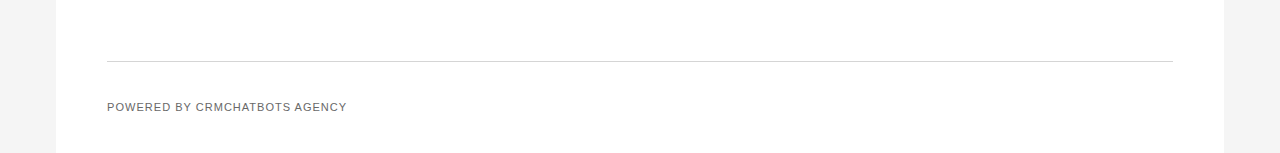
<file: maximizing-efficiency-and-sales-the-power-of-chatbots-for-smes-in-portugal.html>
<!DOCTYPE html><html lang="en-gb"><head><meta charset="utf-8"><meta http-equiv="X-UA-Compatible" content="IE=edge"><meta name="viewport" content="width=device-width,initial-scale=1"><title>Maximizing Efficiency and Sales: The Power of Chatbots for SMEs in Portugal - blog.crmchatbots.com</title><meta name="description" content="How Small and Medium Enterprises (SMEs) in Portugal Should Embrace Chatbot Technology&hellip;"><meta name="generator" content="Publii Open-Source CMS for Static Site"><link rel="canonical" href="https://seakrew.github.io/gh-pages/maximizing-efficiency-and-sales-the-power-of-chatbots-for-smes-in-portugal.html"><link rel="alternate" type="application/atom+xml" href="https://seakrew.github.io/gh-pages/feed.xml"><link rel="alternate" type="application/json" href="https://seakrew.github.io/gh-pages/feed.json"><meta property="og:title" content="Maximizing Efficiency and Sales: The Power of Chatbots for SMEs in Portugal"><meta property="og:image" content="https://seakrew.github.io/gh-pages/media/posts/2/Screenshot_20231207_193431_Chrome.jpg"><meta property="og:image:width" content="943"><meta property="og:image:height" content="672"><meta property="og:site_name" content="blog.crmchatbots.com"><meta property="og:description" content="How Small and Medium Enterprises (SMEs) in Portugal Should Embrace Chatbot Technology&hellip;"><meta property="og:url" content="https://seakrew.github.io/gh-pages/maximizing-efficiency-and-sales-the-power-of-chatbots-for-smes-in-portugal.html"><meta property="og:type" content="article"><link rel="stylesheet" href="https://seakrew.github.io/gh-pages/assets/css/style.css?v=a1fe849f8bf8b8086e91b2e49bbcb3b0"><script type="application/ld+json">{"@context":"http://schema.org","@type":"Article","mainEntityOfPage":{"@type":"WebPage","@id":"https://seakrew.github.io/gh-pages/maximizing-efficiency-and-sales-the-power-of-chatbots-for-smes-in-portugal.html"},"headline":"Maximizing Efficiency and Sales: The Power of Chatbots for SMEs in Portugal","datePublished":"2023-12-07T19:59","dateModified":"2023-12-07T20:33","image":{"@type":"ImageObject","url":"https://seakrew.github.io/gh-pages/media/posts/2/Screenshot_20231207_193431_Chrome.jpg","height":672,"width":943},"description":"How Small and Medium Enterprises (SMEs) in Portugal Should Embrace Chatbot Technology&hellip;","author":{"@type":"Person","name":"Rui","url":"https://seakrew.github.io/gh-pages/authors/rui/"},"publisher":{"@type":"Organization","name":"Rui","logo":{"@type":"ImageObject","url":"https://seakrew.github.io/gh-pages/media/website/crmblack.png","height":1090,"width":1093}}}</script><noscript><style>img[loading] {
                    opacity: 1;
                }</style></noscript></head><body><div class="container"><header class="header" id="js-header"><a href="https://seakrew.github.io/gh-pages/index.html" class="logo"><img src="https://seakrew.github.io/gh-pages/media/website/crmblack.png" alt="blog.crmchatbots.com" width="1093" height="1090"></a></header><main><article class="post post--featured wrapper"><header class="hero"><p class="post__meta">By <a href="https://seakrew.github.io/gh-pages/authors/rui/index.html" rel="author" title="Rui">Rui</a> Published on <time datetime="2023-12-07T19:59">December 7, 2023</time></p><h1 class="post__title">Maximizing Efficiency and Sales: The Power of Chatbots for SMEs in Portugal</h1></header><figure class="post__featured-image post__image--wide"><img src="https://seakrew.github.io/gh-pages/media/posts/2/Screenshot_20231207_193431_Chrome.jpg" srcset="https://seakrew.github.io/gh-pages/media/posts/2/responsive/Screenshot_20231207_193431_Chrome-xs.webp 300w, https://seakrew.github.io/gh-pages/media/posts/2/responsive/Screenshot_20231207_193431_Chrome-sm.webp 480w, https://seakrew.github.io/gh-pages/media/posts/2/responsive/Screenshot_20231207_193431_Chrome-md.webp 768w, https://seakrew.github.io/gh-pages/media/posts/2/responsive/Screenshot_20231207_193431_Chrome-lg.webp 1024w, https://seakrew.github.io/gh-pages/media/posts/2/responsive/Screenshot_20231207_193431_Chrome-xl.webp 1360w, https://seakrew.github.io/gh-pages/media/posts/2/responsive/Screenshot_20231207_193431_Chrome-2xl.webp 1600w, https://seakrew.github.io/gh-pages/media/posts/2/responsive/Screenshot_20231207_193431_Chrome-sm2.webp 375w" sizes="(max-width: 1600px) 100vw, 1600px" loading="eager" height="672" width="943" alt="crmchatbots agency"><figcaption>crmchatbots agency</figcaption></figure><div class="post__entry"><h1>How Small and Medium Enterprises (SMEs) in Portugal Should Embrace Chatbot Technology for Immediate Advantages</h1><p> </p><figure class="post__image post__image--center"><img loading="lazy" style="outline: 3px solid rgba(var(--color-primary-rgb), 0.55) !important;" src="https://seakrew.github.io/gh-pages/media/posts/2/Screenshot_20231207_193431_Chrome-2.jpg" alt="crmchatbots agency" width="943" height="672" sizes="(max-width: 1024px) 100vw, 1024px" srcset="https://seakrew.github.io/gh-pages/media/posts/2/responsive/Screenshot_20231207_193431_Chrome-2-xs.webp 300w, https://seakrew.github.io/gh-pages/media/posts/2/responsive/Screenshot_20231207_193431_Chrome-2-sm.webp 480w, https://seakrew.github.io/gh-pages/media/posts/2/responsive/Screenshot_20231207_193431_Chrome-2-md.webp 768w, https://seakrew.github.io/gh-pages/media/posts/2/responsive/Screenshot_20231207_193431_Chrome-2-lg.webp 1024w"></figure><p> </p><p><span class="keyword">Welcome to our latest blog post from Crmchat</span><span class="keyword">bots Agency</span>, your go-to source for SEO and copywriting expertise. Today, we're delving into the exciting world of chatbots and how Small and Medium Enterprises (SMEs) in Portugal can leverage this technology for immediate benefits.</p><p> </p><h1>Understanding Chatbot Technology for SMEs</h1><h2>1. Automating Customer Service</h2><p><br>Chatbots offer <span class="keyword">fast and efficient responses</span> to common customer queries, significantly enhancing customer experience. This is particularly beneficial for SMEs with limited resources for customer support teams.</p><p> </p><h2>2. 24/7 Availability</h2><p><br>Unlike human employees, chatbots are available around the clock, ensuring customers receive assistance even outside of regular business hours.</p><h2>3. Cost Savings</h2><p><br>Implementing a chatbot can be more economical than hiring additional customer service staff. Chatbots can handle multiple interactions simultaneously, offering high scalability.</p><h2>4. Personalization of Services</h2><p><br>Modern chatbots can be programmed to offer a personalized customer experience, increasing satisfaction and loyalty.</p><h1>Leveraging Chatbot Benefits for Business Growth</h1><h2>5. Generating Leads and Sales</h2><p><br>Chatbots can engage website visitors, gather vital information, and guide potential customers through an automated sales funnel.</p><h2>6. Data Collection and Insights</h2><p><br>Interacting with customers via chatbots provides valuable data, offering insights into customer needs and preferences.</p><h2>7. Quick Response to Market Trends</h2><p>Chatbots allow for rapid updates, helping SMEs swiftly adapt to market changes or customer preferences.</p><figure class="post__image"><img loading="lazy" src="https://seakrew.github.io/gh-pages/media/posts/2/Screenshot_20231207_193505_Chrome.jpg" alt="" width="941" height="719" sizes="(max-width: 1024px) 100vw, 1024px" srcset="https://seakrew.github.io/gh-pages/media/posts/2/responsive/Screenshot_20231207_193505_Chrome-xs.webp 300w, https://seakrew.github.io/gh-pages/media/posts/2/responsive/Screenshot_20231207_193505_Chrome-sm.webp 480w, https://seakrew.github.io/gh-pages/media/posts/2/responsive/Screenshot_20231207_193505_Chrome-md.webp 768w, https://seakrew.github.io/gh-pages/media/posts/2/responsive/Screenshot_20231207_193505_Chrome-lg.webp 1024w"></figure><h1>Effective Implementation of Chatbots</h1><p>For effective chatbot implementation, it's crucial for SMEs to define clear chatbot objectives, select the right platform, and invest in ongoing development and maintenance. This ensures the chatbot continues to meet both business and customer needs.</p><p>Embracing chatbot technology offers SMEs in Portugal a path to enhanced customer service, cost savings, and business growth. By understanding and utilizing these tools effectively, SMEs can stay ahead in the competitive market. Stay tuned for more insights from Crmchatbots Agency, where we merge SEO mastery with cutting-edge technology trends!</p></div><footer class="post__footer"><div class="post__last-updated">This article was updated on December 7, 2023</div><div class="post__footer__col"><ul class="post__tag"><li><a href="https://seakrew.github.io/gh-pages/tags/agency/index.html">agency</a></li><li><a href="https://seakrew.github.io/gh-pages/tags/chatbots/index.html">chatbots</a></li></ul><div class="post__share"><a href="https://www.facebook.com/sharer/sharer.php?u=https%3A%2F%2Fseakrew.github.io%2Fgh-pages%2Fmaximizing-efficiency-and-sales-the-power-of-chatbots-for-smes-in-portugal.html" class="js-share facebook" aria-label="Share with Facebook" rel="nofollow noopener noreferrer"><svg class="icon"><use xlink:href="https://seakrew.github.io/gh-pages/assets/svg/svg-map.svg#facebook"/></svg> </a><a href="https://twitter.com/share?url=https%3A%2F%2Fseakrew.github.io%2Fgh-pages%2Fmaximizing-efficiency-and-sales-the-power-of-chatbots-for-smes-in-portugal.html&amp;via=blog.crmchatbots.com&amp;text=Maximizing%20Efficiency%20and%20Sales%3A%20The%20Power%20of%20Chatbots%20for%20SMEs%20in%20Portugal" class="js-share twitter" aria-label="Share with Twitter" rel="nofollow noopener noreferrer"><svg class="icon"><use xlink:href="https://seakrew.github.io/gh-pages/assets/svg/svg-map.svg#twitter"/></svg></a></div></div><div class="post__bio"><div><h3><a href="https://seakrew.github.io/gh-pages/authors/rui/index.html" class="inverse" title="Rui">Rui</a></h3></div></div></footer></article></main><footer class="footer"><div class="footer__copyright">Powered by Crmchatbots Agency</div><div class="footer__social"><a href="https://www.facebook.com/crmchatbots" class="facebook" aria-label="Facebook"><svg class="icon"><use xlink:href="https://seakrew.github.io/gh-pages/assets/svg/svg-map.svg#facebook"/></svg></a></div></footer></div><script defer="defer" src="https://seakrew.github.io/gh-pages/assets/js/scripts.min.js?v=620157e86bfc246cfef480b1b4aadb48"></script><script>window.publiiThemeMenuConfig={mobileMenuMode:'sidebar',animationSpeed:300,submenuWidth: 'auto',doubleClickTime:500,mobileMenuExpandableSubmenus:true,relatedContainerForOverlayMenuSelector:'.navbar'};</script><script>/*<![CDATA[*/var images=document.querySelectorAll("img[loading]");for(var i=0;i<images.length;i++){if(images[i].complete){images[i].classList.add("is-loaded")}else{images[i].addEventListener("load",function(){this.classList.add("is-loaded")},false)}};/*]]>*/</script></body></html>
</file>
